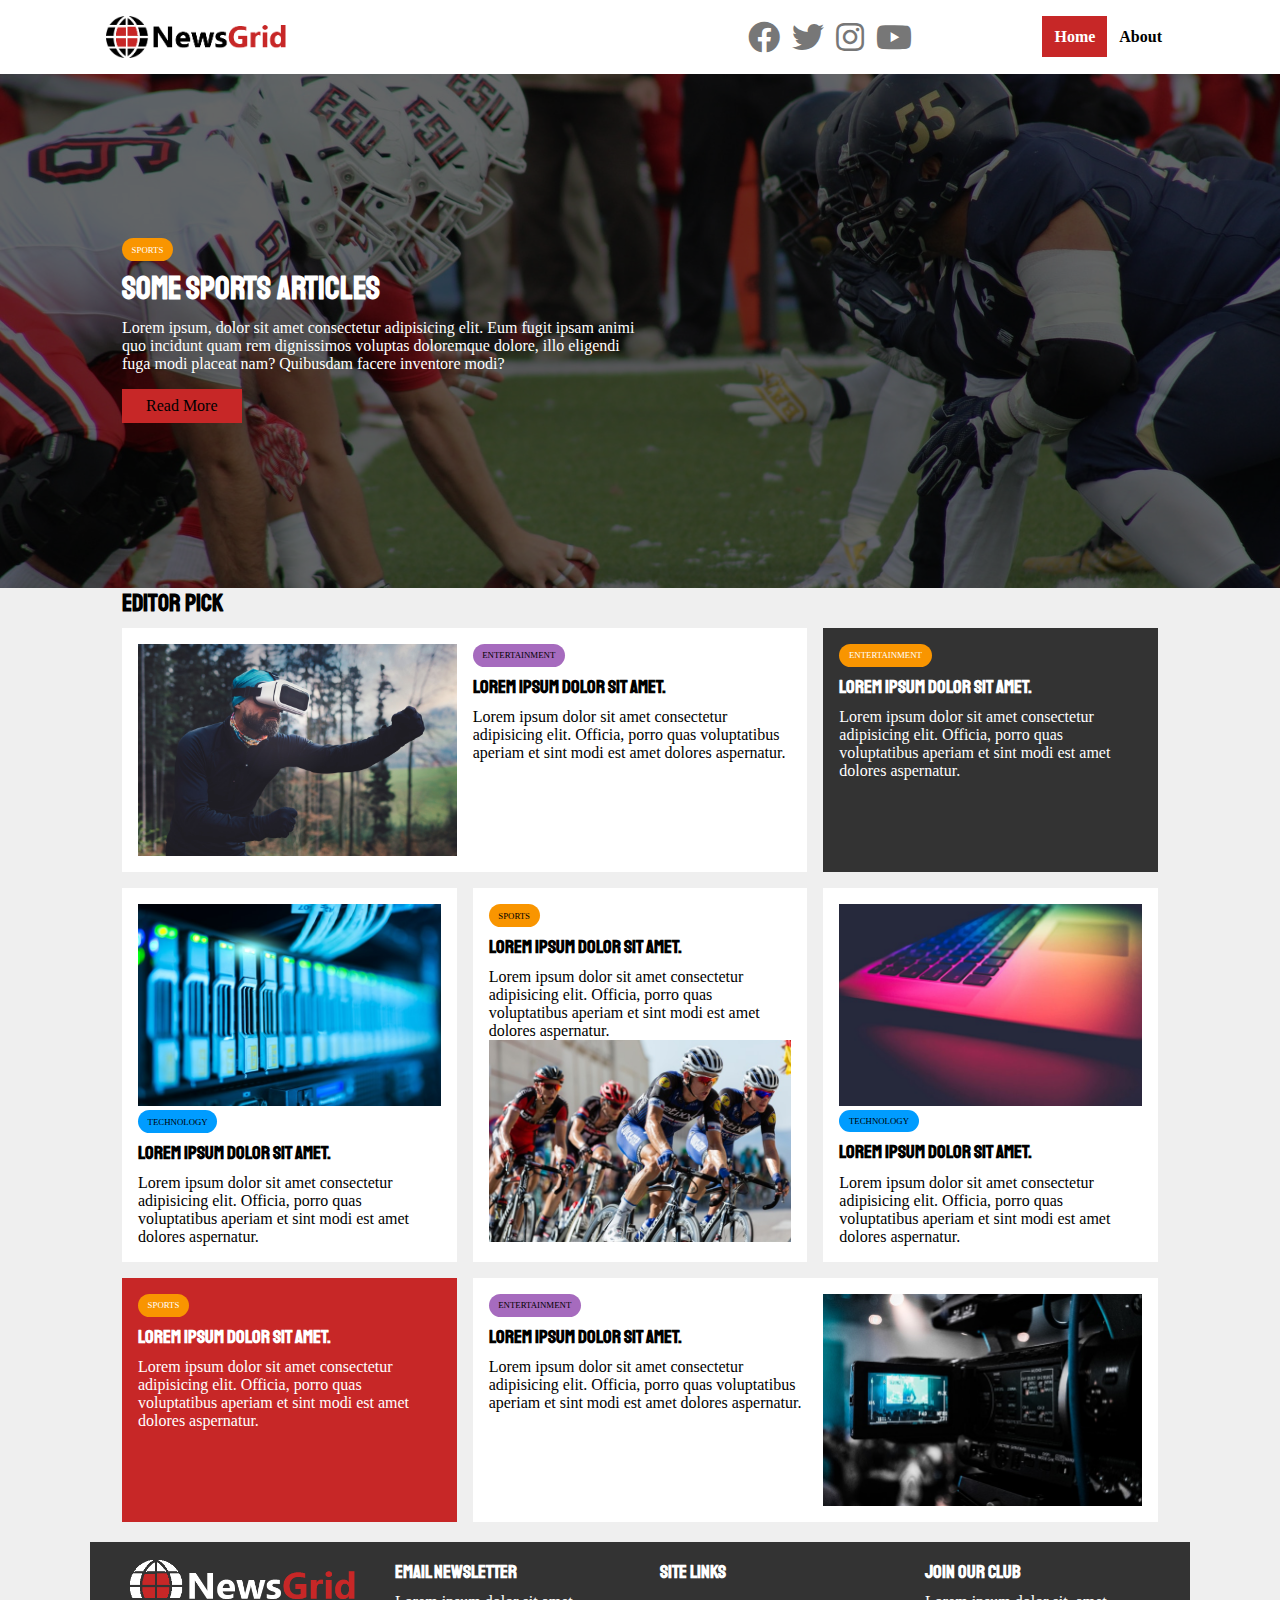
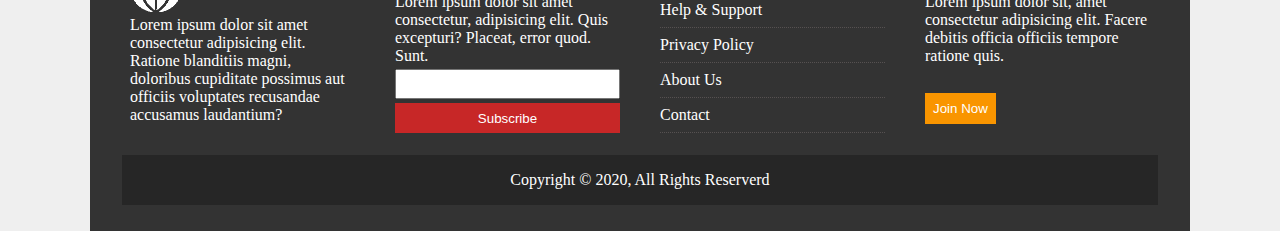
<file: index.html>
<!DOCTYPE html>
<html lang="en">

<head>
  <meta charset="UTF-8" />
  <meta name="viewport" content="width=device-width, initial-scale=1.0" />
  <link rel="stylesheet" href="https://cdnjs.cloudflare.com/ajax/libs/font-awesome/5.13.1/css/all.min.css" />
  <link href="https://fonts.googleapis.com/css2?family=Lato&family=Staatliches&display=swap" rel="stylesheet" />
  <link rel="stylesheet" href="style.css" />
  <link rel="shortcut icon" type="image/x-icon" href="favicon.ico" />
  <title>NewsGrid | Latest News</title>
</head>

<body>
  <nav id="main-nav">
    <div class="container">
      <img class="logo" src="logo.png" alt="NewsGrid">

      <div class="social">
        <a href="" target="_blank"><i class="fab fa-facebook fa-2x"></i></a>
        <a href="" target="_blank"><i class="fab fa-twitter fa-2x"></i></a>
        <a href="" target="_blank"><i class="fab fa-instagram fa-2x"></i></a>
        <a href="" target="_blank"><i class="fab fa-youtube fa-2x"></i></a>
      </div>
      <ul>
        <li><a href="index.html" class="current">Home</a></li>
        <li><a href="about.html">About</a></li>
      </ul>
    </div>
  </nav>

  <!-- Showcase -->
    <header id="showcase">
    <div class="container">
       <div class="showcase-container">
          <div class="showcase-content">
              <div class="category category-sports">  Sports  </div>  
              <h1>Some Sports Articles</h1>
              <p>Lorem ipsum, dolor sit amet consectetur adipisicing elit.
                Eum fugit ipsam animi quo incidunt quam rem dignissimos 
                voluptas doloremque dolore, illo eligendi fuga modi placeat 
                nam? Quibusdam facere inventore modi?
              </p>
              <a href="article.html" class="btn btn-primary">Read More </a>
          </div>
       </div>
    </div>
  </header> 

  <!-- Home Articles -->
 <section id="home-articles" class="py-2">
     <div class="container">
        <h2>Editor Pick</h2>
        <div class="article-container">

          <article class="card">
            <img src="ent1.jpg" alt="">
            <div>
               <div class="category category-ent">Entertainment</div>
               <h3>
                 <a href="article.html">Lorem ipsum dolor sit amet.</a>
               </h3>
               <p>Lorem ipsum dolor sit amet consectetur adipisicing elit.
                Officia, porro quas voluptatibus aperiam et sint modi est
                 amet dolores aspernatur.</p>
                </div>  
          </article>

          <article class="card bg-dark ">
               <div class="category category-sports">Entertainment</div>
               <h3>
                 <a href="article.html">Lorem ipsum dolor sit amet.</a>
               </h3>
               <p>Lorem ipsum dolor sit amet consectetur adipisicing elit.
                  Officia, porro quas voluptatibus aperiam et sint modi est
                   amet dolores aspernatur.</p>
          </article>

          <article class="card">
            <img src="tech1.jpg" alt="">
               <div class="category category-tech">TECHNOLOGY</div>
               <h3>
                 <a href="article.html">Lorem ipsum dolor sit amet.</a>
               </h3>
               <p>Lorem ipsum dolor sit amet consectetur adipisicing elit.
                Officia, porro quas voluptatibus aperiam et sint modi est
                 amet dolores aspernatur.</p>
          </article>

          <article class="card">
               <div class="category category-sports">SPORTS</div>
               <h3>
                 <a href="article.html">Lorem ipsum dolor sit amet.</a>
               </h3>
               <p>Lorem ipsum dolor sit amet consectetur adipisicing elit.
                Officia, porro quas voluptatibus aperiam et sint modi est
                 amet dolores aspernatur.</p>
                 <img src="sports1.jpg" alt=""> 
          </article>

          <article class="card">
            <img src="tech2.jpg" alt="">
               <div class="category category-tech">TECHNOLOGY</div>
               <h3>
                 <a href="article.html">Lorem ipsum dolor sit amet.</a>
               </h3>
               <p>Lorem ipsum dolor sit amet consectetur adipisicing elit.
                Officia, porro quas voluptatibus aperiam et sint modi est
                 amet dolores aspernatur.</p>
          </article>

          <article class="card bg-primary ">
            <div class="category category-sports">sports</div>
            <h3>
              <a href="article.html">Lorem ipsum dolor sit amet.</a>
            </h3>
            <p>Lorem ipsum dolor sit amet consectetur adipisicing elit.
               Officia, porro quas voluptatibus aperiam et sint modi est
                amet dolores aspernatur.</p>
       </article>

       <article class="card">
         <div>
           <div class="category category-ent">Entertainment</div>
           <h3>
             <a href="article.html">Lorem ipsum dolor sit amet.</a>
           </h3>
           <p>Lorem ipsum dolor sit amet consectetur adipisicing elit.
            Officia, porro quas voluptatibus aperiam et sint modi est
             amet dolores aspernatur.</p>
            </div>
        <img src="ent2.jpg" alt="">
      </article>

        </div>
     </div> 
 </section>  

 <!-- Footer -->
 <footer id="main-footer"> 
  <div class="container  footer-container">
    <div class="footer-item">
      <img src="logo_light.png" alt="NewsGrid">
      <p>Lorem ipsum dolor sit amet consectetur adipisicing elit. Ratione blanditiis magni, doloribus cupiditate possimus aut officiis voluptates recusandae accusamus laudantium?</p>
    </div>

    <div  class="footer-item">
      <h3>Email NewsLetter</h3>
      <p>Lorem ipsum dolor sit amet consectetur, adipisicing elit. Quis excepturi? Placeat, error quod. Sunt.</p>
      <form action="">
        <input type="text" name="" id="input-one">
        <input type="button" value="Subscribe">
      </form>
    </div>

    <div class="footer-item">
      <h3>SITE LINKS</h3>
      <ul class="list-type-1">
        <li>Help & Support</li>
        <li>Privacy Policy</li>
        <li>About Us</li>
        <li>Contact</li>
      </ul>
    </div>

    <div class="footer-item">
      <h3>JOIN OUR CLUB</h3>
      <p>Lorem ipsum dolor sit, amet consectetur adipisicing elit. 
        Facere debitis officia officiis tempore ratione quis.</p>
        <input type="button" value="Join Now">
    </div>

    <div class="footer-item">
       <p>Copyright © 2020, All Rights Reserverd</p>
    </div>

  </div>
 </footer>
</body>
</html>
</file>
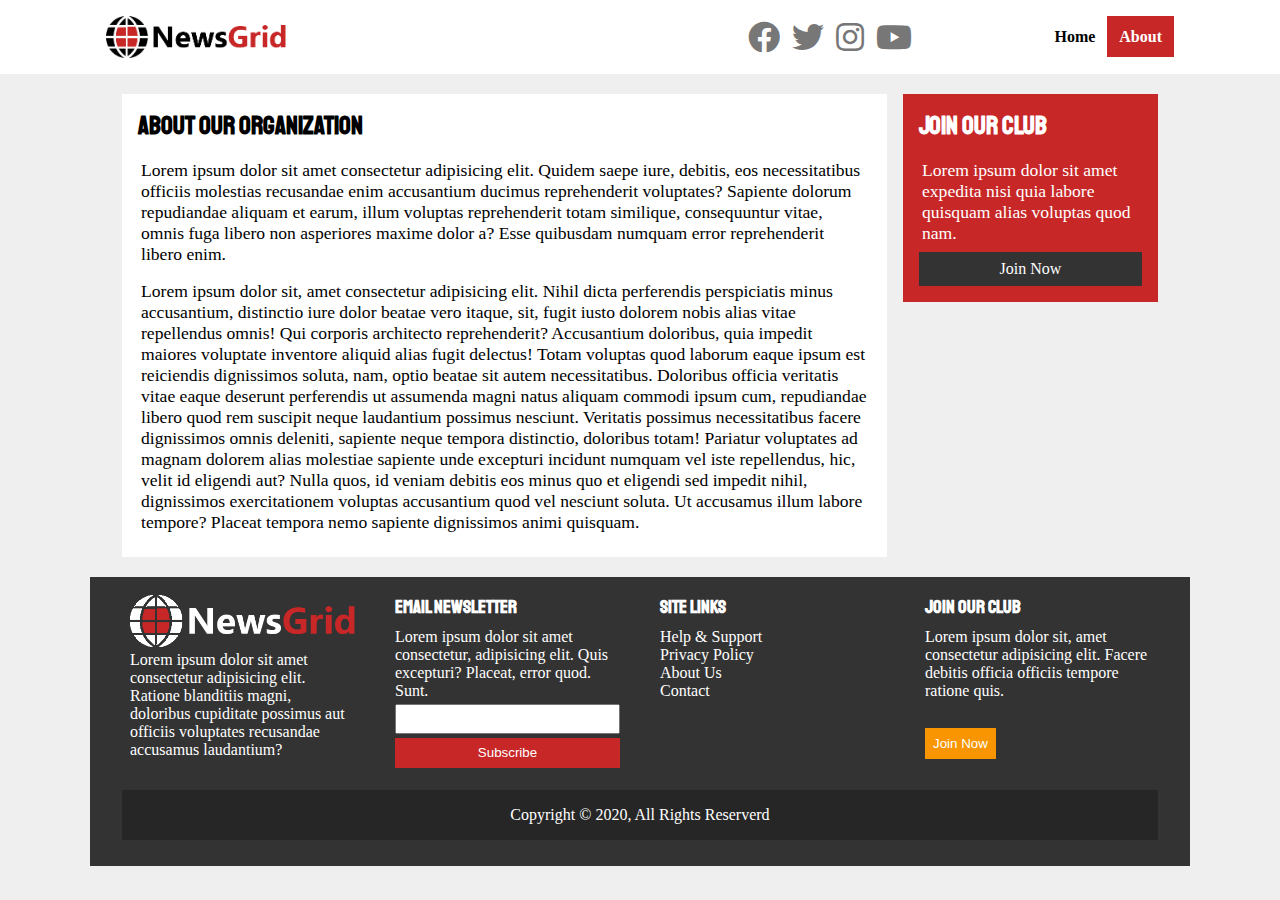
<file: about.html>
<!DOCTYPE html>
<html lang="en">

<head>
  <meta charset="UTF-8" />
  <meta name="viewport" content="width=device-width, initial-scale=1.0" />
  <link rel="stylesheet" href="https://cdnjs.cloudflare.com/ajax/libs/font-awesome/5.13.1/css/all.min.css" />
  <link href="https://fonts.googleapis.com/css2?family=Lato&family=Staatliches&display=swap" rel="stylesheet" />
  <link rel="stylesheet" href="style.css" />
  <link rel="shortcut icon" type="image/x-icon" href="favicon.ico" />
  <title>NewsGrid | About</title>
</head>

<body>
  <nav id="main-nav">
    <div class="container">
      <img class="logo" src="logo.png" alt="NewsGrid">

      <div class="social">
        <a href="" target="_blank"><i class="fab fa-facebook fa-2x"></i></a>
        <a href="" target="_blank"><i class="fab fa-twitter fa-2x"></i></a>
        <a href="" target="_blank"><i class="fab fa-instagram fa-2x"></i></a>
        <a href="" target="_blank"><i class="fab fa-youtube fa-2x"></i></a>
      </div>
      <ul>
        <li><a href="index.html">Home</a></li>
        <li><a href="about.html"  class="current">About</a></li>
      </ul>
    </div>
  </nav>


  <section id="about">
    <div class="container">
      <div class="page-container">

          <article class="card">
                <h1> About Our Organization  </h1>
                <p>
                    Lorem ipsum dolor sit amet consectetur adipisicing elit. Quidem saepe iure, debitis, eos necessitatibus officiis molestias recusandae enim accusantium ducimus reprehenderit voluptates? Sapiente dolorum repudiandae aliquam et earum, illum voluptas reprehenderit totam similique, consequuntur vitae, omnis fuga libero non asperiores maxime dolor a? Esse quibusdam numquam error reprehenderit libero enim. 
                </p>
                <p>
                    Lorem ipsum dolor sit, amet consectetur adipisicing elit. Nihil dicta perferendis perspiciatis minus accusantium, distinctio iure dolor beatae vero itaque, sit, fugit iusto dolorem nobis alias vitae repellendus omnis! Qui corporis architecto reprehenderit? Accusantium doloribus, quia impedit maiores voluptate inventore aliquid alias fugit delectus! Totam voluptas quod laborum eaque ipsum est reiciendis dignissimos soluta, nam, optio beatae sit autem necessitatibus. Doloribus officia veritatis vitae eaque deserunt perferendis ut assumenda magni natus aliquam commodi ipsum cum, repudiandae libero quod rem suscipit neque laudantium possimus nesciunt. Veritatis possimus necessitatibus facere dignissimos omnis deleniti, sapiente neque tempora distinctio, doloribus totam! Pariatur voluptates ad magnam dolorem alias molestiae sapiente unde excepturi incidunt numquam vel iste repellendus, hic, velit id eligendi aut? Nulla quos, id veniam debitis eos minus quo et eligendi sed impedit nihil, dignissimos exercitationem voluptas accusantium quod vel nesciunt soluta. Ut accusamus illum labore tempore? Placeat tempora nemo sapiente dignissimos animi quisquam. 
                </p>
          </article>

          <aside class="card bg-primary">
               <h1>JOIN OUR CLUB</h1>
                <p>Lorem ipsum dolor sit amet expedita nisi quia labore quisquam alias voluptas quod nam.</p>
                <a href="" class="btn">Join Now</a>
          </aside>

      </div> 
    </div>
  </section>



  <!-- Footer -->

   <footer id="main-footer"> 
    <div class="container  footer-container">
      <div class="footer-item">
        <img src="logo_light.png" alt="NewsGrid">
        <p>Lorem ipsum dolor sit amet consectetur adipisicing elit. Ratione blanditiis magni, doloribus cupiditate possimus aut officiis voluptates recusandae accusamus laudantium?</p>
      </div>
  
      <div  class="footer-item">
        <h3>Email NewsLetter</h3>
        <p>Lorem ipsum dolor sit amet consectetur, adipisicing elit. Quis excepturi? Placeat, error quod. Sunt.</p>
        <form action="">
          <input type="text" name="" id="input-one">
          <input type="button" value="Subscribe">
        </form>
      </div>
  
      <div class="footer-item">
        <h3>SITE LINKS</h3>
        <ul>
          <li>Help & Support</li>
          <li>Privacy Policy</li>
          <li>About Us</li>
          <li>Contact</li>
        </ul>
      </div>
  
      <div class="footer-item">
        <h3>JOIN OUR CLUB</h3>
        <p>Lorem ipsum dolor sit, amet consectetur adipisicing elit. 
          Facere debitis officia officiis tempore ratione quis.</p>
          <input type="button" value="Join Now">
      </div>
  
      <div class="footer-item">
         <p>Copyright © 2020, All Rights Reserverd</p>
      </div>
    </div>
   </footer> 
</body>
</html>
</file>
<file: style.css>
* {
    margin: 0;
    padding: 0;
    box-sizing: border-box;
}

:root {
    --primary-color: #c72727;
    --secondary-color: #f99500;
    --light-color: #f3f3f3;
    --dark-color: #333;
    --max-width: 1100px;
}

.category {
    --sports-color: #f99500;
    --ent-color: #a66bbe;
    --tech-color: #009cff;
}

img {
    width: 100%;
}

a {
    color: black;
    text-decoration: none;
}

ul {
    list-style: none;
}

h1, h2, h3, h4, h5, h6 {
    font-family: 'Staatliches', cursive;
    margin-bottom: .55rem;
    line-height: 1.3;
}

body {
    background-color: rgb(239, 239, 239);
}

/* Navigation */

#main-nav {
    background-color: white;
    position: sticky;
    top: 0;
    z-index: 3;
}

.container {
    max-width: var(--max-width);
    margin: auto;
    padding: 0 2rem;
    overflow: hidden;
}

#main-nav .container {
    display: grid;
    grid-template-columns: 6fr 3fr 2fr;
    align-items: center;
    padding: 1rem;
}

#main-nav .logo {
    width: 180px;
}

#main-nav ul {
    display: flex;
    justify-self: end;
}

#main-nav ul li a {
    padding: 0.75rem;
    font-weight: bold;
}

#main-nav ul li a.current {
    background-color: var(--primary-color);
    color: white;
}

#main-nav ul li a:hover {
    background-color: var(--light-color);
    color: var(--dark-color);
    cursor: pointer;
}

#main-nav .social {
    justify-self: center;
}

#main-nav .social i {
    color: #777;
    margin-right: .5rem;
}

/* showcase */

#showcase {
    color: white;
    background-color: black;
    padding: 2rem;
    position: relative;
}

#showcase::before {
    content: '';
    background: url('featured.jpg') no-repeat center center/cover;
    top: 0;
    left: 0;
    position: absolute;
    height: 100%;
    width: 100%;
    opacity: 0.4;
}

#showcase .showcase-container {
    display: grid;
    grid-template-columns: repeat(2, 1fr);
    justify-content: center;
    align-items: center;
    height: 50vh;
}

.showcase-content {
    z-index: 2;
}

.category {
    display: inline-block;
    font-size: .55rem;
    text-transform: uppercase;
    padding: .4rem .6rem;
    border-radius: 15px;
    margin-bottom: .5rem;
}

.showcase-content p {
    margin-bottom: 16px;
}

.category-sports {
    background-color: var(--sports-color);
}

.category-ent {
    background-color: var(--ent-color);
}

.category-tech {
    background-color: var(--tech-color);
}

.btn {
    display: inline-block;
    border: none;
    background-color: var(--dark-color);
    padding: .5rem 1.5rem;
}

.btn-light {
    background-color: var(--light-color);
}

.btn-primary {
    background: var(--primary-color);
}

.btn-secondary {
    background-color: var(--secondary-color);
}

.btn-block {
    display: block;
    width: 100%;
    text-align: center;
}

.btn:hover {
    opacity: 0.9;
}

/* Home Articles */

.article-container {
    display: grid;
    grid-template-columns: repeat(3, 1fr);
    grid-gap: 1rem;
}

#home-articles .article-container .card:first-child, #home-articles .article-container .card:last-child {
    display: grid;
    grid-template-columns: repeat(2, 1fr);
    grid-column: 1 / span 2;
    grid-gap: 1rem;
}

#home-articles .article-container .card:last-child {
    grid-column: 2 / span 2;
}

.card {
    background-color: white;
    padding: 1rem;
}

.bg-dark {
    background: var(--dark-color);
    color: white;
}

.bg-dark h3 a, .bg-primary h3 a {
    color: white;
}

.bg-primary {
    background: var(--primary-color);
    color: white;
}

.bg-secondary {
    background: var(--secondary-color);
    color: white;
}

/* Footer */

.footer-container {
    margin-top: 20px;
    display: grid;
    grid-template-columns: repeat(4, 1fr);
    grid-gap: 1.5rem;
    background-color: var(--dark-color);
    color: white;
}

.footer-item {
    margin-top: 10px;
    padding: 0.5rem;
}

.footer-item:nth-child(2) input {
    width: 100%;
    margin-top: 4px;
    height: 30px;
}

.footer-item:nth-child(2) input:last-child {
    background-color: var(--primary-color);
    color: white;
    border: none;
}

.footer-item:last-child {
    background-color: rgba(0, 0, 0, 0.24);
    padding: 16px;
    text-align: center;
    grid-column: 1 / 4 span;
    margin-bottom: 26px;
    margin-top: -10px;
}

ul.list-type-1 li {
    border-bottom: 1px dotted rgba(121, 111, 111, 0.514);
    padding: 8px;
    padding-left: 0;
}

.footer-item:nth-child(4) input {
    background-color: var(--secondary-color);
    border: none;
    color: white;
    padding: 8px;
    margin-top: 28px;
}

/* About Styling */

.page-container {
    margin-top: 20px;
    display: grid;
    grid-template-columns: 3fr 1fr;
    grid-gap: 1rem;
}

.page-container .card:first-child {
    grid-row: 1 / span 3;
}

.page-container .card:last-child a {
    width: 100%;
    color: white;
    text-align: center;
}

.page-container .card:last-child a:hover {
    transform: scale(1.1);
}

.page-container .card h1 {
    font-size: 1.6rem;
}

.page-container .card p {
    font-size: 1.1rem;
    padding: 8px 3px;
}

/* Article */

#article .article-container {
    margin-top: 20px;
    display: grid;
    grid-template-columns: 5fr 2fr;
}

#article .article-container .card:first-child {
    grid-row: 1 / span 4;
}

#article .article-container .card:first-child h1 {
    font-size: 2.2rem;
}

#article .article-container .card:nth-child(2) {
    grid-row: 1 / span 1;
}

#article .article-container .card:last-child {
    grid-row: 2 / span 1;
}

#article .article-container .card:first-child .article-card1-info {
    background-color: var(--light-color);
    padding: 10px 20px;
    margin: 8px;
    margin-left: 0;
    display: flex;
    justify-content: space-between;
    align-items: center;
}

#article .article-container .card:first-child .ent-1 {
    background-color: rgb(172, 71, 172);
    padding: 4px 3px;
    color: white;
    font-size: .8rem;
    border-radius: 10px;
    text-align: center;
}

#article .article-container .card:first-child p {
    padding: 10px 20px;
    padding-left: 0;
}

#article .article-container .card:last-child a {
    width: 90%;
    margin-left: 5%;
    color: white;
    margin-top: 10px;
    text-align: center;
}

#article .article-container .card:last-child a:hover {
    transform: scale(1.1);
}

/* Responsive Media Queries */

/* 768px - 596px */

@media screen and (max-width: 768px) and ( min-width: 596px) {
    /* Main */
    #main-nav .container .social {
        display: none;
    }
    #main-nav .container {
        display: block;
        text-align: center;
    }
    #main-nav .container ul {
        margin-top: 16px;
        justify-content: center;
    }
    
    /*Index Page: 
    Showcase */
    #home-articles .article-container {
        grid-template-columns: repeat(2, 1fr);
    }
    #home-articles .article-container .card:first-child, #home-articles .article-container .card:last-child {
        grid-template-columns: 1fr;
        grid-column: 1;
    }
    /* About Page: 
      Main Grid */
    #about .page-container {
        grid-template-columns: 1fr;
    }
    #about .page-container aside:last-child {
        text-align: center;
    }
    /* Article Page: 
      Main Grid */
    section#article .article-container {
        grid-template-columns: 1fr;
    }
    section#article .article-container .card {
        grid-column: 1;
        grid-row: none;
    }
    section#article .article-container .card:first-child {
        grid-row: 1;
    }
    section#article .article-container .card:nth-child(2) {
        grid-row: 2;
    }
    section#article .article-container .card:last-child {
        grid-row: 3;
    }
}

/* 596px - 767px */

@media screen and (max-width: 595px) and (min-width: 100px) {
    /* Main */
    #main-nav .container .social {
        display: none;
    }
    #main-nav .container {
        display: block;
        text-align: center;
    }
    #main-nav .container ul {
        margin-top: 16px;
        justify-content: center;
    }
    /* Showcase */
    #home-articles .article-container {
        grid-template-columns: 1fr;
    }
    #home-articles .article-container .card:first-child, #home-articles .article-container .card:last-child {
        grid-template-columns: repeat(1, 1fr);
        grid-column: 1;
    }
    #main-footer .footer-container {
        grid-template-columns: repeat(1, auto)
    }
    #main-footer .footer-container .footer-item:first-child img {
        width: 60%;
    }
    #main-footer .footer-item:last-child {
        grid-column: 1;
    }
    /* About Page: 
      Main Grid */
    #about .page-container {
        grid-template-columns: 1fr;
    }
    #about .page-container aside:last-child {
        text-align: center;
    }
        /* Article Page: 
      Main Grid */
      section#article .article-container {
        grid-template-columns: 1fr;
    }
    section#article .article-container .card {
        grid-column: 1;
        grid-row: none;
    }
    section#article .article-container .card:first-child {
        grid-row: 1;
    }
    section#article .article-container .card:nth-child(2) {
        grid-row: 2;
    }
    section#article .article-container .card:last-child {
        grid-row: 3;
    }
}
</file>
